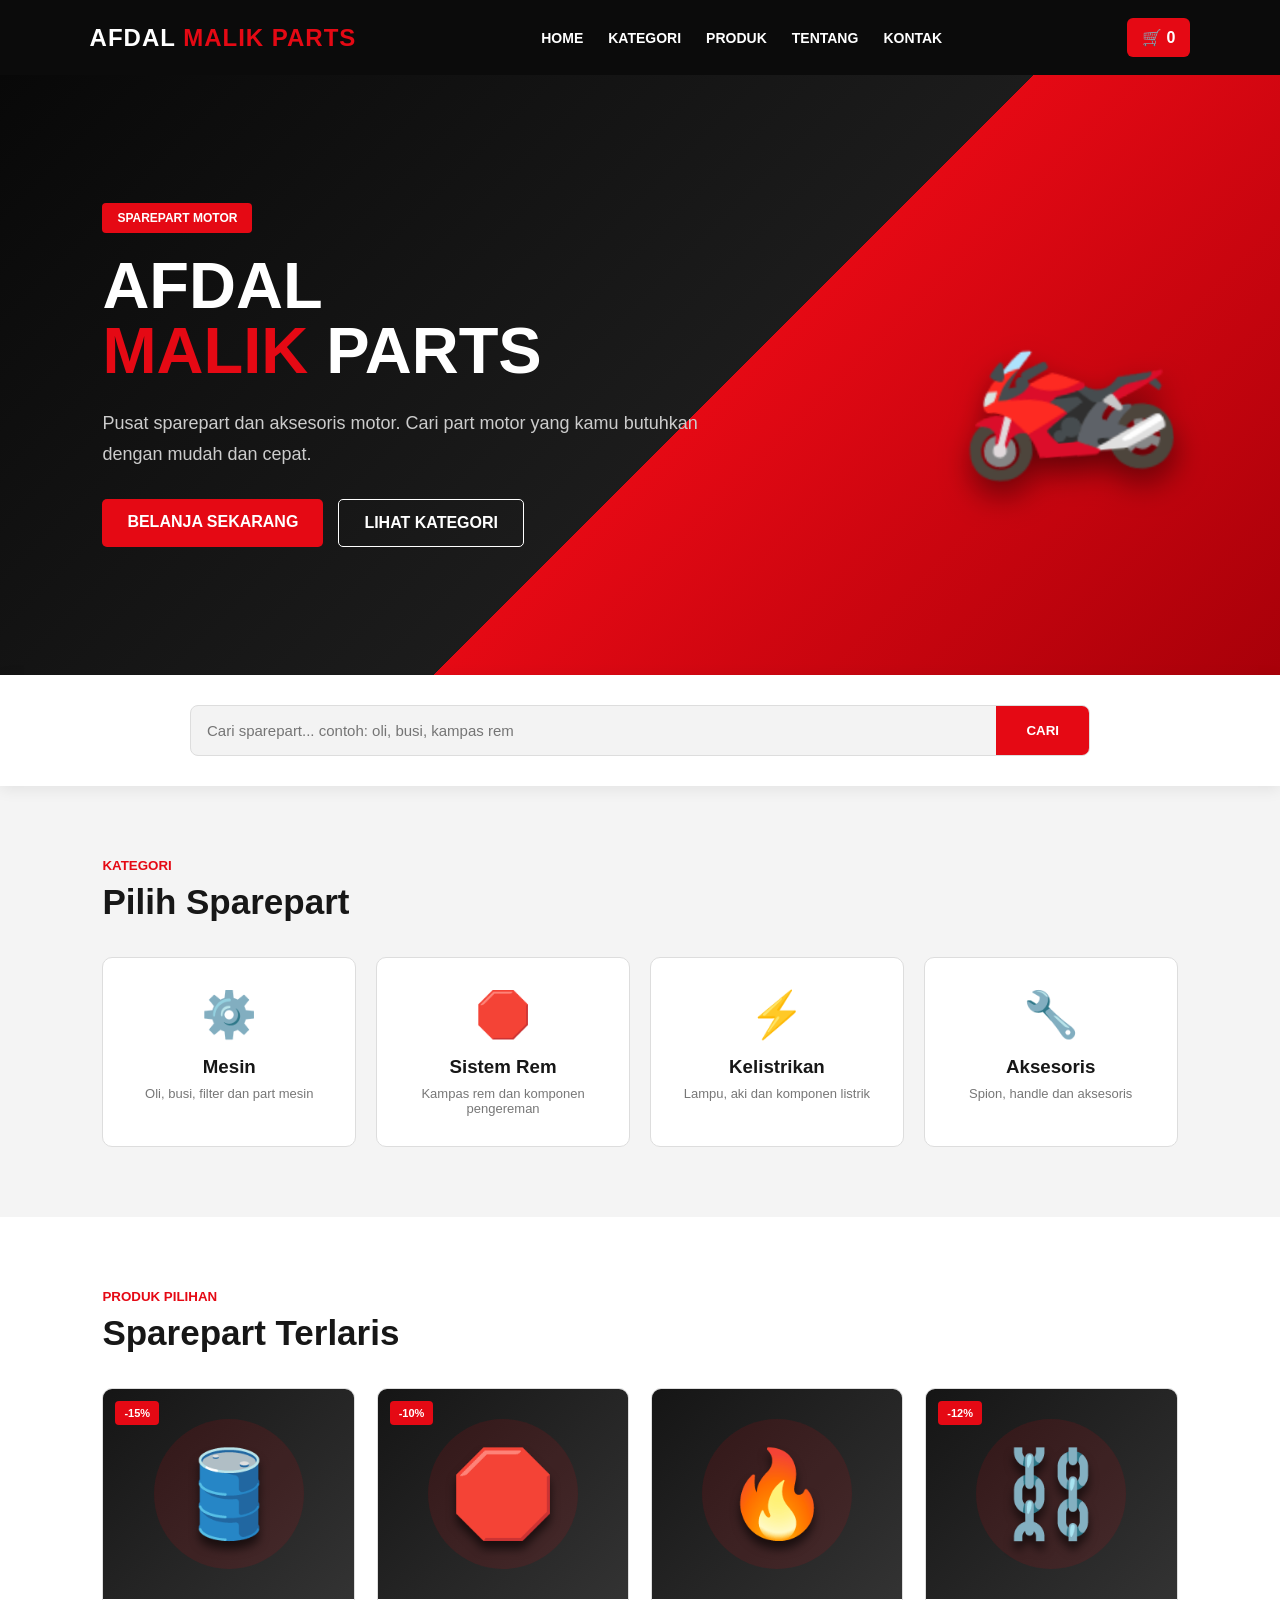
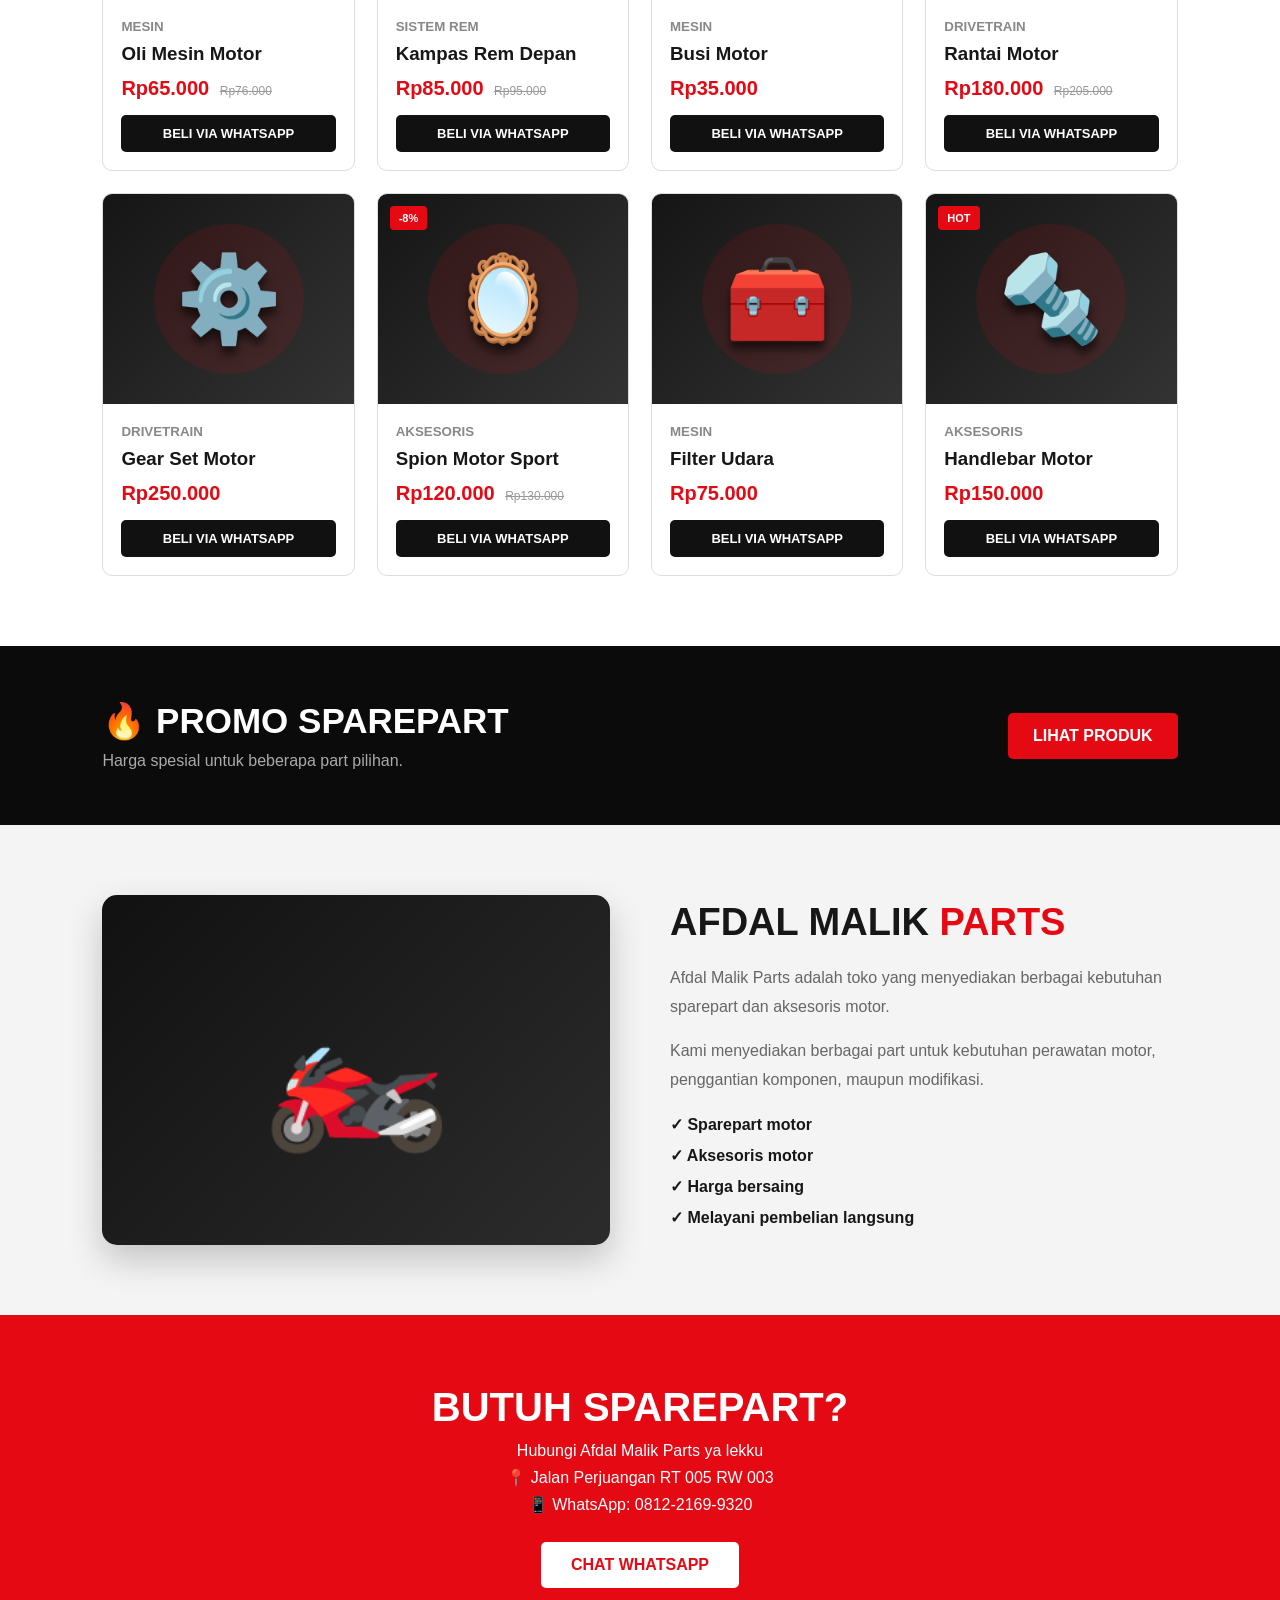
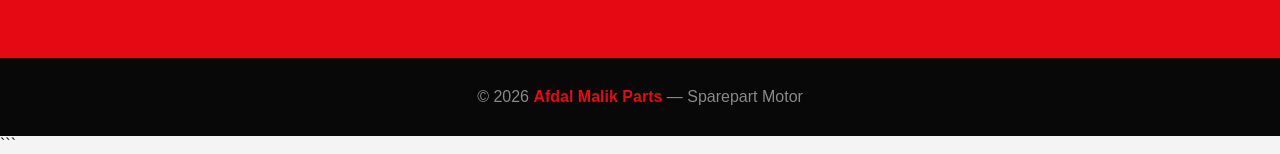
<file: index.html>
<!DOCTYPE html>
<html lang="id">
<head>
    <meta charset="UTF-8">
    <meta name="viewport" content="width=device-width, initial-scale=1.0">

    <title>Afdal Malik Parts</title>

    <style>
        * {
            margin: 0;
            padding: 0;
            box-sizing: border-box;
            font-family: Arial, sans-serif;
        }

        html {
            scroll-behavior: smooth;
        }

        body {
            background: #f4f4f4;
            color: #171717;
        }

        /* ================= NAVBAR ================= */

        nav {
            height: 75px;
            background: #0b0b0b;
            color: white;
            display: flex;
            justify-content: space-between;
            align-items: center;
            padding: 0 7%;
            position: sticky;
            top: 0;
            z-index: 1000;
        }

        .logo {
            font-size: 24px;
            font-weight: 900;
            letter-spacing: 1px;
        }

        .logo span {
            color: #e50914;
        }

        .menu {
            display: flex;
            list-style: none;
            gap: 25px;
        }

        .menu a {
            color: white;
            text-decoration: none;
            font-size: 14px;
            font-weight: bold;
        }

        .menu a:hover {
            color: #e50914;
        }

        .cart {
            background: #e50914;
            padding: 10px 15px;
            border-radius: 6px;
            font-weight: bold;
        }

        /* ================= HERO ================= */

        .hero {
            min-height: 600px;
            background:
                linear-gradient(135deg, #080808 0%, #1c1c1c 55%, #e50914 55%, #a80009 100%);
            display: flex;
            align-items: center;
            padding: 70px 8%;
            overflow: hidden;
        }

        .hero-content {
            max-width: 650px;
            color: white;
        }

        .badge {
            display: inline-block;
            background: #e50914;
            padding: 8px 15px;
            border-radius: 4px;
            font-size: 12px;
            font-weight: bold;
            margin-bottom: 20px;
        }

        .hero h1 {
            font-size: 65px;
            line-height: 1;
            margin-bottom: 25px;
        }

        .hero h1 span {
            color: #e50914;
        }

        .hero p {
            color: #ccc;
            font-size: 18px;
            line-height: 1.7;
            margin-bottom: 30px;
        }

        .hero-buttons {
            display: flex;
            gap: 15px;
        }

        .btn-red {
            display: inline-block;
            background: #e50914;
            color: white;
            text-decoration: none;
            padding: 14px 25px;
            border-radius: 5px;
            font-weight: bold;
            transition: .3s;
        }

        .btn-red:hover {
            background: white;
            color: #e50914;
            transform: translateY(-3px);
        }

        .btn-outline {
            display: inline-block;
            border: 1px solid white;
            color: white;
            text-decoration: none;
            padding: 14px 25px;
            border-radius: 5px;
            font-weight: bold;
        }

        /* MOTOR VISUAL */

        .hero-bike {
            position: absolute;
            right: 8%;
            font-size: 180px;
            transform: rotate(-5deg);
            filter: drop-shadow(0 15px 15px rgba(0,0,0,.5));
        }

        /* ================= SEARCH ================= */

        .search-area {
            background: white;
            padding: 30px 8%;
            box-shadow: 0 3px 15px rgba(0,0,0,.08);
        }

        .search-box {
            max-width: 900px;
            margin: auto;
            display: flex;
            background: #f3f3f3;
            border: 1px solid #ddd;
            border-radius: 8px;
            overflow: hidden;
        }

        .search-box input {
            flex: 1;
            border: none;
            outline: none;
            padding: 16px;
            font-size: 15px;
            background: transparent;
        }

        .search-box button {
            border: none;
            background: #e50914;
            color: white;
            padding: 0 30px;
            cursor: pointer;
            font-weight: bold;
        }

        /* ================= SECTION ================= */

        section {
            padding: 70px 8%;
        }

        .section-title {
            margin-bottom: 35px;
        }

        .section-title small {
            color: #e50914;
            font-weight: bold;
        }

        .section-title h2 {
            font-size: 35px;
            margin-top: 8px;
        }

        /* ================= KATEGORI ================= */

        .category-grid {
            display: grid;
            grid-template-columns: repeat(4, 1fr);
            gap: 20px;
        }

        .category {
            background: white;
            padding: 30px 20px;
            text-align: center;
            border-radius: 10px;
            border: 1px solid #ddd;
            transition: .3s;
        }

        .category:hover {
            transform: translateY(-7px);
            border-color: #e50914;
            box-shadow: 0 10px 25px rgba(0,0,0,.1);
        }

        .category-icon {
            font-size: 45px;
            margin-bottom: 15px;
        }

        .category h3 {
            margin-bottom: 8px;
        }

        .category p {
            color: #777;
            font-size: 13px;
        }

        /* ================= PRODUK ================= */

        .products {
            background: white;
        }

        .product-grid {
            display: grid;
            grid-template-columns: repeat(4, 1fr);
            gap: 22px;
        }

        .product {
            background: white;
            border: 1px solid #ddd;
            border-radius: 10px;
            overflow: hidden;
            transition: .3s;
        }

        .product:hover {
            transform: translateY(-7px);
            box-shadow: 0 12px 30px rgba(0,0,0,.12);
            border-color: #e50914;
        }

        /* VISUAL PRODUK */
        .product-image {
            height: 210px;
            background: linear-gradient(135deg, #151515, #333);
            display: flex;
            align-items: center;
            justify-content: center;
            position: relative;
            overflow: hidden;
        }

        .product-image::before {
            content: "";
            width: 150px;
            height: 150px;
            background: #e50914;
            border-radius: 50%;
            position: absolute;
            opacity: .12;
        }

        .product-icon {
            font-size: 85px;
            z-index: 2;
            filter: drop-shadow(0 8px 5px rgba(0,0,0,.6));
        }

        .discount {
            position: absolute;
            top: 12px;
            left: 12px;
            background: #e50914;
            color: white;
            padding: 6px 9px;
            border-radius: 4px;
            font-size: 11px;
            font-weight: bold;
            z-index: 3;
        }

        .product-info {
            padding: 18px;
        }

        .product-info small {
            color: #888;
            font-weight: bold;
        }

        .product-info h3 {
            margin: 8px 0 12px;
        }

        .price {
            font-size: 20px;
            font-weight: 900;
            color: #e50914;
        }

        .old-price {
            color: #999;
            text-decoration: line-through;
            font-size: 12px;
            margin-left: 5px;
        }

        .buy-button {
            display: block;
            text-align: center;
            margin-top: 15px;
            background: #111;
            color: white;
            padding: 11px;
            text-decoration: none;
            border-radius: 5px;
            font-size: 13px;
            font-weight: bold;
        }

        .buy-button:hover {
            background: #e50914;
        }

        /* ================= PROMO ================= */

        .promo {
            background: #0b0b0b;
            color: white;
            display: flex;
            justify-content: space-between;
            align-items: center;
            padding: 55px 8%;
        }

        .promo h2 {
            font-size: 35px;
            margin-bottom: 10px;
        }

        .promo p {
            color: #aaa;
        }

        /* ================= TENTANG ================= */

        .about {
            display: grid;
            grid-template-columns: 1fr 1fr;
            gap: 60px;
            align-items: center;
        }

        .about-card {
            min-height: 350px;
            border-radius: 15px;
            background:
                linear-gradient(135deg, #111, #2c2c2c);
            display: flex;
            align-items: center;
            justify-content: center;
            font-size: 150px;
            box-shadow: 0 15px 35px rgba(0,0,0,.2);
        }

        .about-text h2 {
            font-size: 38px;
            margin-bottom: 20px;
        }

        .about-text h2 span {
            color: #e50914;
        }

        .about-text p {
            color: #666;
            line-height: 1.8;
            margin-bottom: 15px;
        }

        .info-list {
            margin-top: 20px;
        }

        .info-list div {
            margin-bottom: 12px;
            font-weight: bold;
        }

        /* ================= KONTAK ================= */

        .contact {
            background: #e50914;
            color: white;
            text-align: center;
        }

        .contact h2 {
            font-size: 40px;
            margin-bottom: 12px;
        }

        .contact p {
            margin: 8px;
        }

        .contact-btn {
            display: inline-block;
            margin-top: 20px;
            background: white;
            color: #e50914;
            text-decoration: none;
            padding: 14px 30px;
            border-radius: 5px;
            font-weight: bold;
        }

        /* ================= FOOTER ================= */

        footer {
            background: #080808;
            color: #888;
            text-align: center;
            padding: 30px;
        }

        footer strong {
            color: #e50914;
        }

        /* ================= RESPONSIVE ================= */

        @media (max-width: 1100px) {

            .product-grid,
            .category-grid {
                grid-template-columns: repeat(2, 1fr);
            }

            .hero-bike {
                display: none;
            }

            .about {
                grid-template-columns: 1fr;
            }
        }

        @media (max-width: 650px) {

            nav {
                height: auto;
                padding: 18px 5%;
                flex-wrap: wrap;
                gap: 15px;
            }

            .menu {
                width: 100%;
                justify-content: center;
                gap: 12px;
                order: 3;
            }

            .menu a {
                font-size: 11px;
            }

            .hero {
                min-height: 520px;
                padding: 40px 6%;
            }

            .hero h1 {
                font-size: 42px;
            }

            .hero p {
                font-size: 15px;
            }

            .hero-buttons {
                flex-direction: column;
            }

            .product-grid,
            .category-grid {
                grid-template-columns: 1fr;
            }

            .promo {
                flex-direction: column;
                align-items: flex-start;
                gap: 25px;
            }

            section {
                padding: 50px 6%;
            }

            .about-card {
                min-height: 250px;
                font-size: 100px;
            }
        }
    </style>
</head>

<body>

    <!-- ================= NAVBAR ================= -->

    <nav>

        <div class="logo">
            AFDAL <span>MALIK PARTS</span>
        </div>

        <ul class="menu">
            <li><a href="#home">HOME</a></li>
            <li><a href="#kategori">KATEGORI</a></li>
            <li><a href="#produk">PRODUK</a></li>
            <li><a href="#tentang">TENTANG</a></li>
            <li><a href="#kontak">KONTAK</a></li>
        </ul>

        <div class="cart">
            🛒 0
        </div>

    </nav>


    <!-- ================= HERO ================= -->

    <section class="hero" id="home">

        <div class="hero-content">

            <div class="badge">
                SPAREPART MOTOR
            </div>

            <h1>
                AFDAL<br>
                <span>MALIK</span> PARTS
            </h1>

            <p>
                Pusat sparepart dan aksesoris motor.
                Cari part motor yang kamu butuhkan
                dengan mudah dan cepat.
            </p>

            <div class="hero-buttons">

                <a href="#produk" class="btn-red">
                    BELANJA SEKARANG
                </a>

                <a href="#kategori" class="btn-outline">
                    LIHAT KATEGORI
                </a>

            </div>

        </div>

        <div class="hero-bike">
            🏍️
        </div>

    </section>


    <!-- ================= SEARCH ================= -->

    <div class="search-area">

        <div class="search-box">

            <input
                type="text"
                id="searchInput"
                placeholder="Cari sparepart... contoh: oli, busi, kampas rem"
            >

            <button onclick="searchProduct()">
                CARI
            </button>

        </div>

    </div>


    <!-- ================= KATEGORI ================= -->

    <section id="kategori">

        <div class="section-title">

            <small>KATEGORI</small>

            <h2>Pilih Sparepart</h2>

        </div>

        <div class="category-grid">

            <div class="category">

                <div class="category-icon">
                    ⚙️
                </div>

                <h3>Mesin</h3>

                <p>
                    Oli, busi, filter dan part mesin
                </p>

            </div>


            <div class="category">

                <div class="category-icon">
                    🛑
                </div>

                <h3>Sistem Rem</h3>

                <p>
                    Kampas rem dan komponen pengereman
                </p>

            </div>


            <div class="category">

                <div class="category-icon">
                    ⚡
                </div>

                <h3>Kelistrikan</h3>

                <p>
                    Lampu, aki dan komponen listrik
                </p>

            </div>


            <div class="category">

                <div class="category-icon">
                    🔧
                </div>

                <h3>Aksesoris</h3>

                <p>
                    Spion, handle dan aksesoris
                </p>

            </div>

        </div>

    </section>


    <!-- ================= PRODUK ================= -->

    <section class="products" id="produk">

        <div class="section-title">

            <small>PRODUK PILIHAN</small>

            <h2>Sparepart Terlaris</h2>

        </div>


        <div class="product-grid" id="productGrid">


            <!-- OLI -->

            <div class="product">

                <div class="product-image">

                    <span class="discount">
                        -15%
                    </span>

                    <div class="product-icon">
                        🛢️
                    </div>

                </div>

                <div class="product-info">

                    <small>MESIN</small>

                    <h3>Oli Mesin Motor</h3>

                    <span class="price">
                        Rp65.000
                    </span>

                    <span class="old-price">
                        Rp76.000
                    </span>

                    <a
                        class="buy-button"
                        href="https://wa.me/6281221699320"
                    >
                        BELI VIA WHATSAPP
                    </a>

                </div>

            </div>


            <!-- KAMPAS REM -->

            <div class="product">

                <div class="product-image">

                    <span class="discount">
                        -10%
                    </span>

                    <div class="product-icon">
                        🛑
                    </div>

                </div>

                <div class="product-info">

                    <small>SISTEM REM</small>

                    <h3>Kampas Rem Depan</h3>

                    <span class="price">
                        Rp85.000
                    </span>

                    <span class="old-price">
                        Rp95.000
                    </span>

                    <a
                        class="buy-button"
                        href="https://wa.me/6281221699320"
                    >
                        BELI VIA WHATSAPP
                    </a>

                </div>

            </div>


            <!-- BUSI -->

            <div class="product">

                <div class="product-image">

                    <div class="product-icon">
                        🔥
                    </div>

                </div>

                <div class="product-info">

                    <small>MESIN</small>

                    <h3>Busi Motor</h3>

                    <span class="price">
                        Rp35.000
                    </span>

                    <a
                        class="buy-button"
                        href="https://wa.me/6281221699320"
                    >
                        BELI VIA WHATSAPP
                    </a>

                </div>

            </div>


            <!-- RANTAI -->

            <div class="product">

                <div class="product-image">

                    <span class="discount">
                        -12%
                    </span>

                    <div class="product-icon">
                        ⛓️
                    </div>

                </div>

                <div class="product-info">

                    <small>DRIVETRAIN</small>

                    <h3>Rantai Motor</h3>

                    <span class="price">
                        Rp180.000
                    </span>

                    <span class="old-price">
                        Rp205.000
                    </span>

                    <a
                        class="buy-button"
                        href="https://wa.me/6281221699320"
                    >
                        BELI VIA WHATSAPP
                    </a>

                </div>

            </div>


            <!-- GEAR -->

            <div class="product">

                <div class="product-image">

                    <div class="product-icon">
                        ⚙️
                    </div>

                </div>

                <div class="product-info">

                    <small>DRIVETRAIN</small>

                    <h3>Gear Set Motor</h3>

                    <span class="price">
                        Rp250.000
                    </span>

                    <a
                        class="buy-button"
                        href="https://wa.me/6281221699320"
                    >
                        BELI VIA WHATSAPP
                    </a>

                </div>

            </div>


            <!-- SPION -->

            <div class="product">

                <div class="product-image">

                    <span class="discount">
                        -8%
                    </span>

                    <div class="product-icon">
                        🪞
                    </div>

                </div>

                <div class="product-info">

                    <small>AKSESORIS</small>

                    <h3>Spion Motor Sport</h3>

                    <span class="price">
                        Rp120.000
                    </span>

                    <span class="old-price">
                        Rp130.000
                    </span>

                    <a
                        class="buy-button"
                        href="https://wa.me/6281221699320"
                    >
                        BELI VIA WHATSAPP
                    </a>

                </div>

            </div>


            <!-- FILTER -->

            <div class="product">

                <div class="product-image">

                    <div class="product-icon">
                        🧰
                    </div>

                </div>

                <div class="product-info">

                    <small>MESIN</small>

                    <h3>Filter Udara</h3>

                    <span class="price">
                        Rp75.000
                    </span>

                    <a
                        class="buy-button"
                        href="https://wa.me/6281221699320"
                    >
                        BELI VIA WHATSAPP
                    </a>

                </div>

            </div>


            <!-- HANDLE -->

            <div class="product">

                <div class="product-image">

                    <span class="discount">
                        HOT
                    </span>

                    <div class="product-icon">
                        🔩
                    </div>

                </div>

                <div class="product-info">

                    <small>AKSESORIS</small>

                    <h3>Handlebar Motor</h3>

                    <span class="price">
                        Rp150.000
                    </span>

                    <a
                        class="buy-button"
                        href="https://wa.me/6281221699320"
                    >
                        BELI VIA WHATSAPP
                    </a>

                </div>

            </div>

        </div>

    </section>


    <!-- ================= PROMO ================= -->

    <section class="promo">

        <div>

            <h2>🔥 PROMO SPAREPART</h2>

            <p>
                Harga spesial untuk beberapa part pilihan.
            </p>

        </div>

        <a href="#produk" class="btn-red">
            LIHAT PRODUK
        </a>

    </section>


    <!-- ================= TENTANG ================= -->

    <section class="about" id="tentang">

        <div class="about-card">
            🏍️
        </div>


        <div class="about-text">

            <h2>
                AFDAL MALIK <span>PARTS</span>
            </h2>

            <p>
                Afdal Malik Parts adalah toko yang menyediakan
                berbagai kebutuhan sparepart dan aksesoris motor.
            </p>

            <p>
                Kami menyediakan berbagai part untuk kebutuhan
                perawatan motor, penggantian komponen,
                maupun modifikasi.
            </p>

            <div class="info-list">

                <div>✓ Sparepart motor</div>

                <div>✓ Aksesoris motor</div>

                <div>✓ Harga bersaing</div>

                <div>✓ Melayani pembelian langsung</div>

            </div>

        </div>

    </section>


    <!-- ================= KONTAK ================= -->

    <section class="contact" id="kontak">

        <h2>
            BUTUH SPAREPART?
        </h2>

        <p>
            Hubungi Afdal Malik Parts  ya lekku
        </p>

        <p>
            📍 Jalan Perjuangan RT 005 RW 003
        </p>

        <p>
            📱 WhatsApp: 0812-2169-9320
        </p>

        <a
            href="https://wa.me/6281221699320"
            class="contact-btn"
        >
            CHAT WHATSAPP
        </a>

    </section>


    <!-- ================= FOOTER ================= -->

    <footer>

        <p>
            © 2026
            <strong>Afdal Malik Parts</strong>
            — Sparepart Motor
        </p>

    </footer>


    <!-- ================= JAVASCRIPT ================= -->

    <script>

        function searchProduct() {

            let input =
                document.getElementById("searchInput")
                .value
                .toLowerCase();

            let products =
                document.querySelectorAll(".product");

            products.forEach(function(product) {

                let name =
                    product
                    .querySelector("h3")
                    .innerText
                    .toLowerCase();

                if (name.includes(input)) {

                    product.style.display = "block";

                } else {

                    product.style.display = "none";

                }

            });

        }

    </script>

</body>
</html>
```
</file>
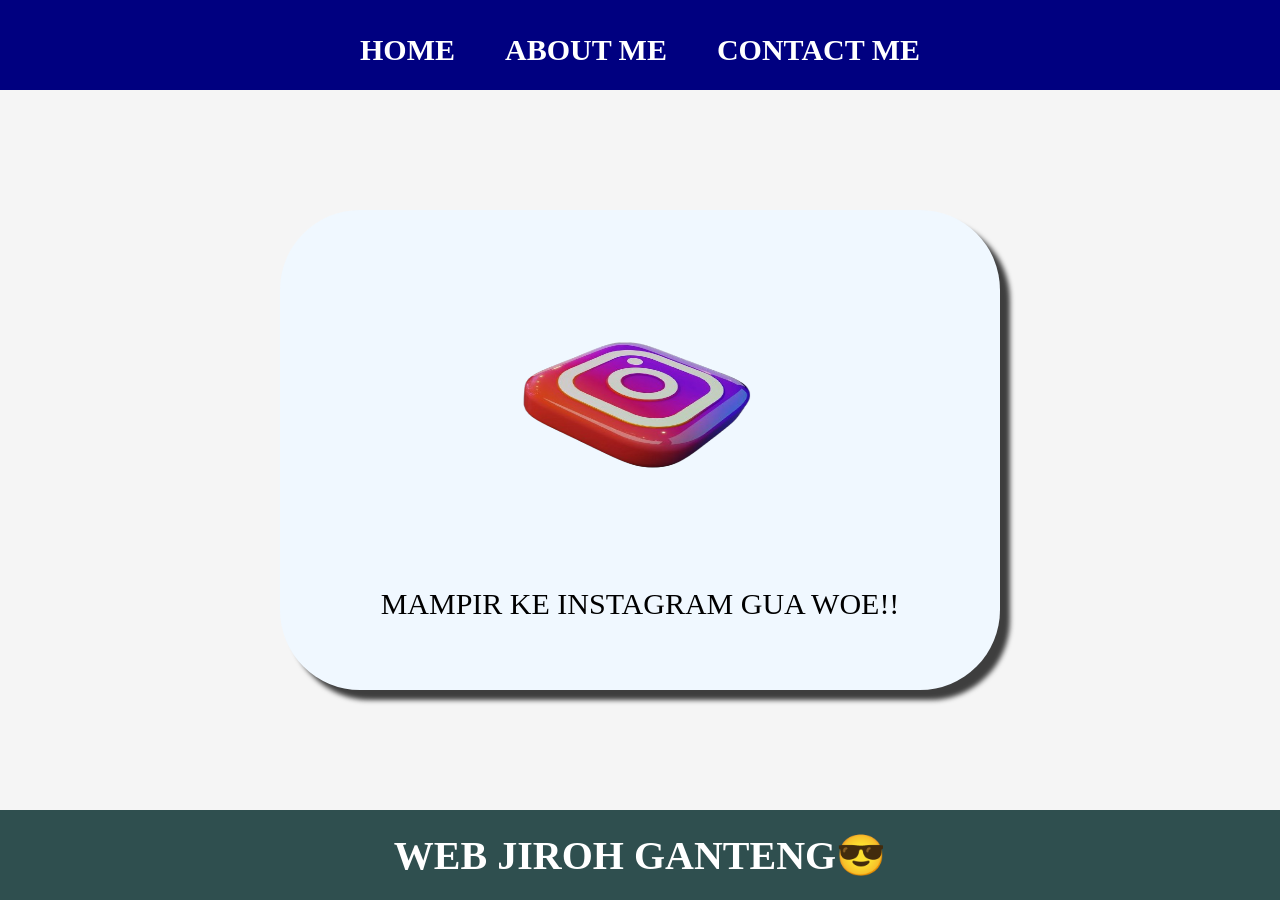
<file: about.html>
<html>
    <head>
        <title>WEB JIROH</title>
        <link rel="stylesheet" href="style.css" />
    </head>
    <body>
        <div class="container"> 
        <!-- NAVIGATION BAR -->
        <div class="container-navbar">
            <ul class="ul-navbar">
            <li class="li-navbar">
                <a href="index.html" class="a-navbar">HOME</a>
            </li>
            <li class="li-navbar">
                <a href="about.html" class="a-navbar">ABOUT ME</a>
            </li>
            <li class="li-navbar">
                <a href="contact.html" class="a-navbar">CONTACT ME</a>
            </li>
            </ul>
        </div>
        <!-- NAVIGATION BAR SELESAI -->

        <!-- CONTENT 1 -->
        <div class="container-content">
            <a href="https://www.instagram.com/j_roh0?stkn=d2tzYWp5N25vMWg0" class="a-content">
                <img src="instagram-removebg-preview.png" class="img-content" />
                <p>MAMPIR KE INSTAGRAM GUA WOE!!</p>
            </a>
        </div>
        <!-- CONTENT 1 END -->

        <!-- FOOTER -->
        <div class="container-footer">
            <h1 class="h1-footer">WEB JIROH GANTENG😎</h1>
        </div>
        <!-- FOOTER END -->
         </div>
    </body>
</html>
</file>
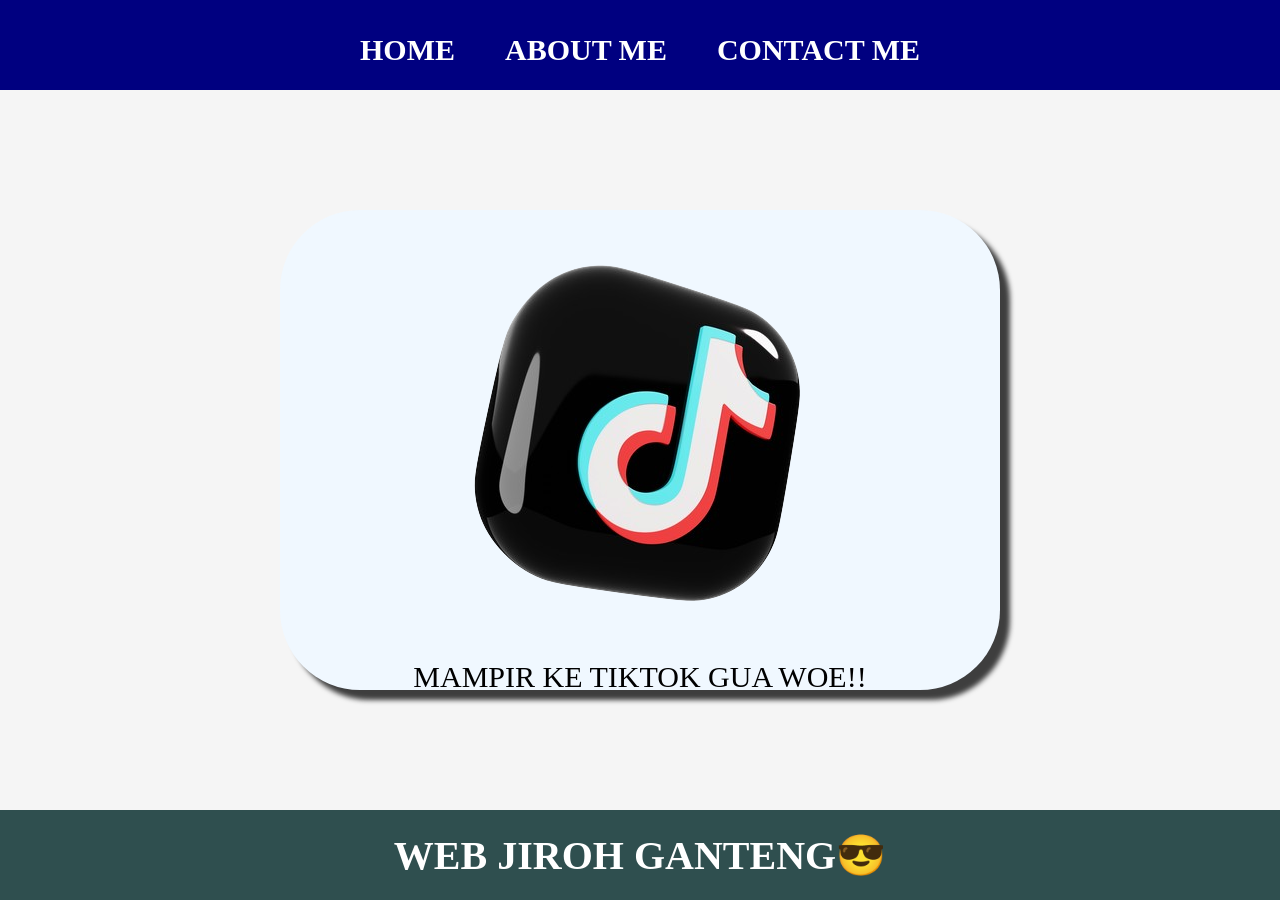
<file: contact.html>
<html>
    <head>
        <title>WEB JIROH</title>
        <link rel="stylesheet" href="style.css" />
    </head>
    <body>
        <div class="container"> 
        <!-- NAVIGATION BAR -->
        <div class="container-navbar">
            <ul class="ul-navbar">
            <li class="li-navbar">
                <a href="index.html" class="a-navbar">HOME</a>
            </li>
            <li class="li-navbar">
                <a href="about.html" class="a-navbar">ABOUT ME</a>
            </li>
            <li class="li-navbar">
                <a href="contact.html" class="a-navbar">CONTACT ME</a>
            </li>
            </ul>
        </div>
        <!-- NAVIGATION BAR SELESAI -->

        <!-- CONTENT 1 -->
        <div class="container-content">
            <a href="https://www.tiktok.com/@jiro_h1?_r=1&_t=ZS-9AHDwb7xQdr" class="a-content">
                <img src="tiktok-removebg-preview (1).png" />
                <p>MAMPIR KE TIKTOK GUA WOE!!</p>
            </a>
        </div>
        <!-- CONTENT 1 END -->

        <!-- FOOTER -->
        <div class="container-footer">
            <h1 class="h1-footer">WEB JIROH GANTENG😎</h1>
        </div>
        <!-- FOOTER END -->
         </div>
    </body>
</html>
</file>
<file: style.css>
*,
html {
    margin: 0;
    padding: 0;
}

.container {}

.container-navbar {
    background-color: navy;
    width: 100%;
    height: 10vh;
}

.ul-navbar {
    display: flex;
    height: 100px;
    justify-content: center;
    align-items: center;
}

.li-navbar {
    list-style-type: none;
    padding: 20px;
    margin: 5px;
    color: white;
    font-size: 30px;
}

.li-navbar:hover {
    background-color: gold;
    transition: .5 ease-in-out;
    transition-delay: .3s;
    border-radius: 8px;
}

.a-navbar {
    color: white;
    text-decoration: none;
    font-weight: 800;
}

.container-content {
    background-color: whitesmoke;
    display: flex;
    justify-content: center;
    align-items: center;
    height: 80vh;
}

.a-content {
    background-color: aliceblue;
    color: black;
    text-decoration: none;
    font-size: 30px;
    width: 720px;
    height: 480px;
    display: flex;
    flex-direction: column;
    justify-content: space-evenly;
    align-items: center;
    border-radius: 80px;
    box-shadow: 10px 10px 5px 0px rgba(0,0,0,0.75);
-webkit-box-shadow: 10px 10px 5px 0px rgba(0,0,0,0.75);
-moz-box-shadow: 10px 10px 5px 0px rgba(0,0,0,0.75);
}

.img-content {
    width: 50%;
    height: 50%;
}

.container-footer {
    height: 10vh;
    background-color: darkslategray;
    display: flex;
    justify-content: center;
    align-items: center;
}

.h1-footer {
    font-size: 40px;
     color: white;
}
</file>
